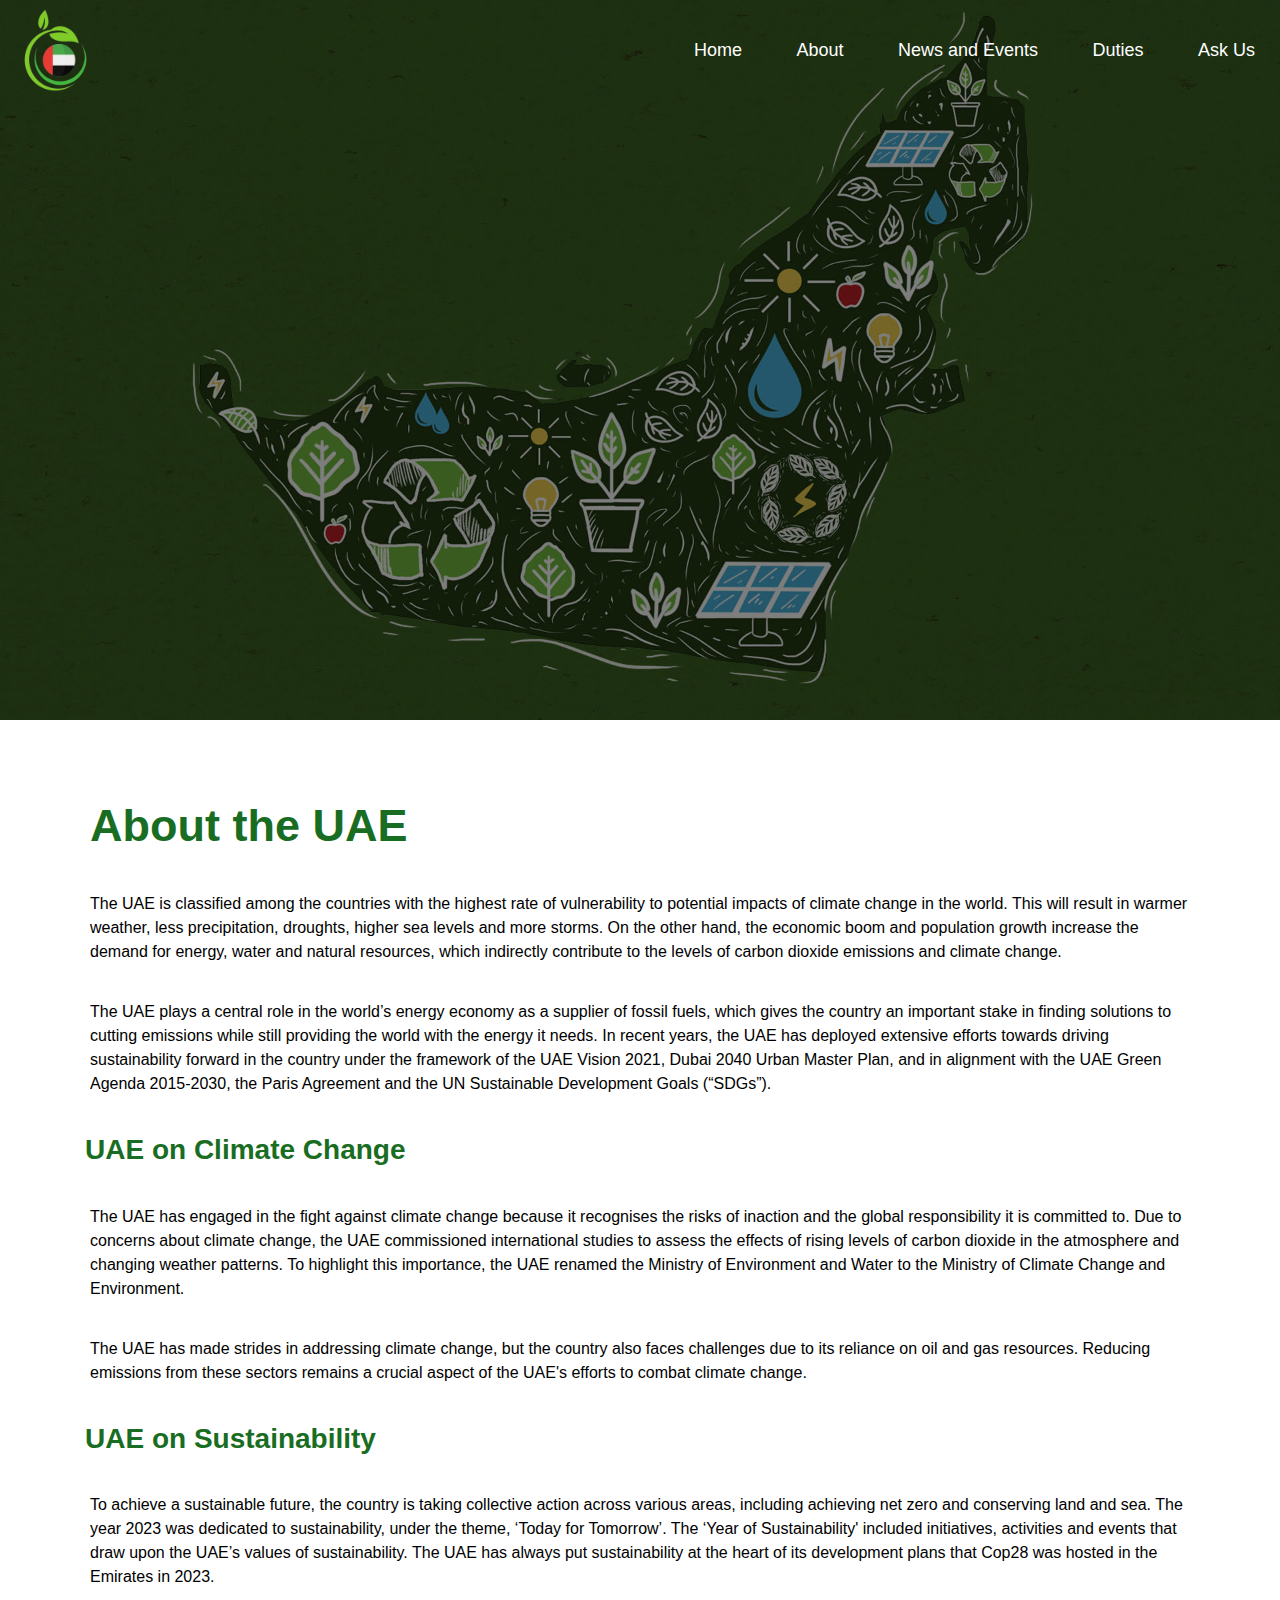
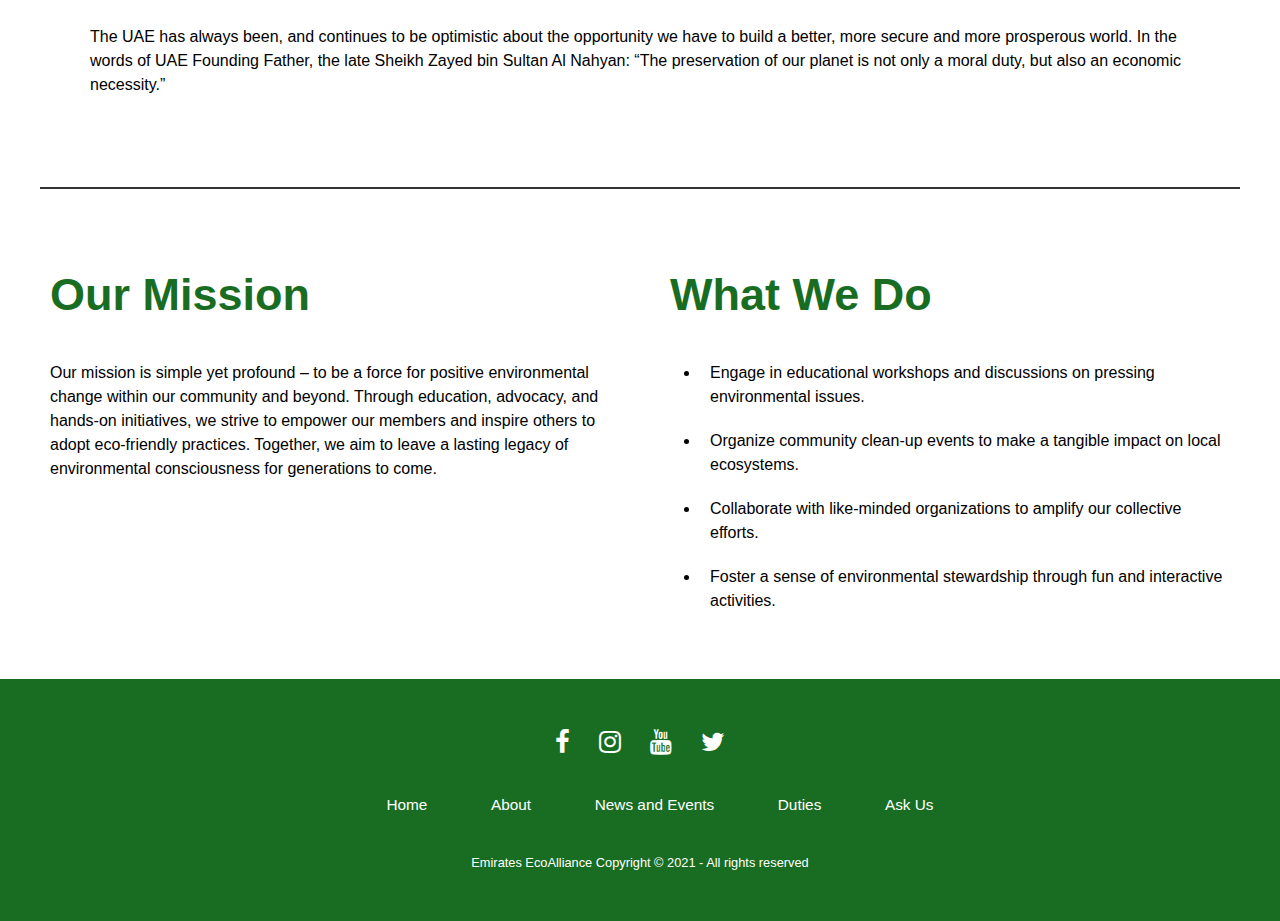
<file: About.html>
<!DOCTYPE html>
<html lang="en">
<head>
    <link rel="stylesheet" href="https://cdnjs.cloudflare.com/ajax/libs/font-awesome/4.7.0/css/font-awesome.min.css">
    <link rel="stylesheet" href="About.css">
    <meta charset="UTF-8">
    <meta name="viewport" content="width=device-width, initial-scale=1.0">
    <title>About</title>
</head>
<body>
    <!-- Header with background image -->
    <header class="bg">
        <!-- Navigation bar -->
        <nav class="nav">
            <img src="Green_Leaf_Nature_Logo_Design__1_-removebg-preview.png" width="100x" height="100px" id="logo" alt="Logo image" style="margin-left: 5px;" />
            <ul>
                <li><a href="index.html">Home</a></li>
                <li><a href="About.html">About</a></li>
                <li><a href="News and Events.html">News and Events</a></li>
                <li><a href="Duties.html">Duties</a></li>
                <li><a href="Ask Us.html">Ask Us</a></li>
            </ul>        
        </nav>
    </header>
    
    <!-- article tag containing information about the UAE and 
    its stance in climate change and sustainability development -->
    <article>
        <h1>About the UAE</h1>
        <p>The UAE is classified among the countries with the highest rate of vulnerability to potential impacts of climate change in the world. 
            This will result in warmer weather, less precipitation, droughts, higher sea levels and more storms. 
            On the other hand, the economic boom and population growth increase the demand for energy, water and natural resources, which indirectly contribute to the levels of carbon dioxide emissions and climate change.</p>
        <p>The UAE plays a central role in the world’s energy economy as a supplier of fossil fuels, which gives the country an important stake in finding solutions to cutting emissions while still providing the world with the energy it needs. 
           In recent years, the UAE has deployed extensive efforts towards driving sustainability forward in the country under the framework of the UAE Vision 2021, Dubai 2040 Urban Master Plan, and in alignment with the UAE Green Agenda 2015-2030, the Paris Agreement and the UN Sustainable Development Goals (“SDGs”).</p>

        <h2>UAE on Climate Change</h2>
        <p>The UAE has engaged in the fight against climate change because it recognises the risks of inaction and the global responsibility it is committed to. Due to concerns about climate change, the UAE commissioned international studies to assess the effects of rising levels of carbon dioxide in the atmosphere and changing weather patterns. 
            To highlight this importance, the UAE renamed the Ministry of Environment and Water to the Ministry of Climate Change and Environment.</p>
        <p>The UAE has made strides in addressing climate change, but the country also faces challenges due to its reliance on oil and gas resources. Reducing emissions from these sectors remains a crucial aspect of the UAE's efforts to combat climate change.</p>

        <h2>UAE on Sustainability</h2>
        <p>To achieve a sustainable future, the country is taking collective action across various areas, including achieving net zero and conserving land and sea. 
            The year 2023 was dedicated to sustainability, under the theme, ‘Today for Tomorrow’. The ‘Year of Sustainability' included initiatives, activities and events that draw upon the UAE’s values of sustainability. 
            The UAE has always put sustainability at the heart of its development plans that Cop28 was hosted in the Emirates in 2023.</p>
        <p>The UAE has always been, and continues to be optimistic about the opportunity we have to build a better, more secure and more prosperous world. In the words of UAE Founding Father, the late Sheikh Zayed bin Sultan Al Nahyan: “The preservation of our planet is not only a moral duty, but also an economic necessity.”</p>   
    </article>     
    
    <hr class="styled-hr">

    <!-- flexible grid containing the mission and tasks of the organization -->
    <div class="grid-container">
        <div class="grid-item">
            <h1>Our Mission</h1>
            <p>Our mission is simple yet profound – to be a force for positive environmental change within our community and beyond. Through education, advocacy, and hands-on initiatives, we strive to empower our members and inspire others to adopt eco-friendly practices. Together, we aim to leave a lasting legacy of environmental consciousness for generations to come.</p>
        </div>

        <div class="grid-item">
            <h1>What We Do</h1>
            <ul>
                <li>Engage in educational workshops and discussions on pressing environmental issues.</li>
                <li>Organize community clean-up events to make a tangible impact on local ecosystems.</li>
                <li>Collaborate with like-minded organizations to amplify our collective efforts.</li>
                <li>Foster a sense of environmental stewardship through fun and interactive activities.</li>
            </ul>
        </div>
    </div> 

    <!-- Footer  -->
    <footer>
        <div class="footer">
            <div class="row1">
                <a href="#"><i class="fa fa-facebook"></i></a>
                <a href="#"><i class="fa fa-instagram"></i></a>
                <a href="#"><i class="fa fa-youtube"></i></a>
                <a href="#"><i class="fa fa-twitter"></i></a>
            </div>
            
            <div class="row1">
                <ul>
                    <li><a href="index.html">Home</a></li>
                    <li><a href="About.html">About</a></li>
                    <li><a href="News and Events.html">News and Events</a></li>
                    <li><a href="Duties.html">Duties</a></li>
                    <li><a href="Ask Us.html">Ask Us</a></li>
                </ul>
            </div>
            
            <div class="row1">
                Emirates EcoAlliance Copyright © 2021 - All rights reserved 
            </div>
        </div>
    </footer>
</body>
</html>

<!-- The information used in this webpage has been taken from the official dedicated websites. Changes have been made by me to adapt this template into my application -->
</file>
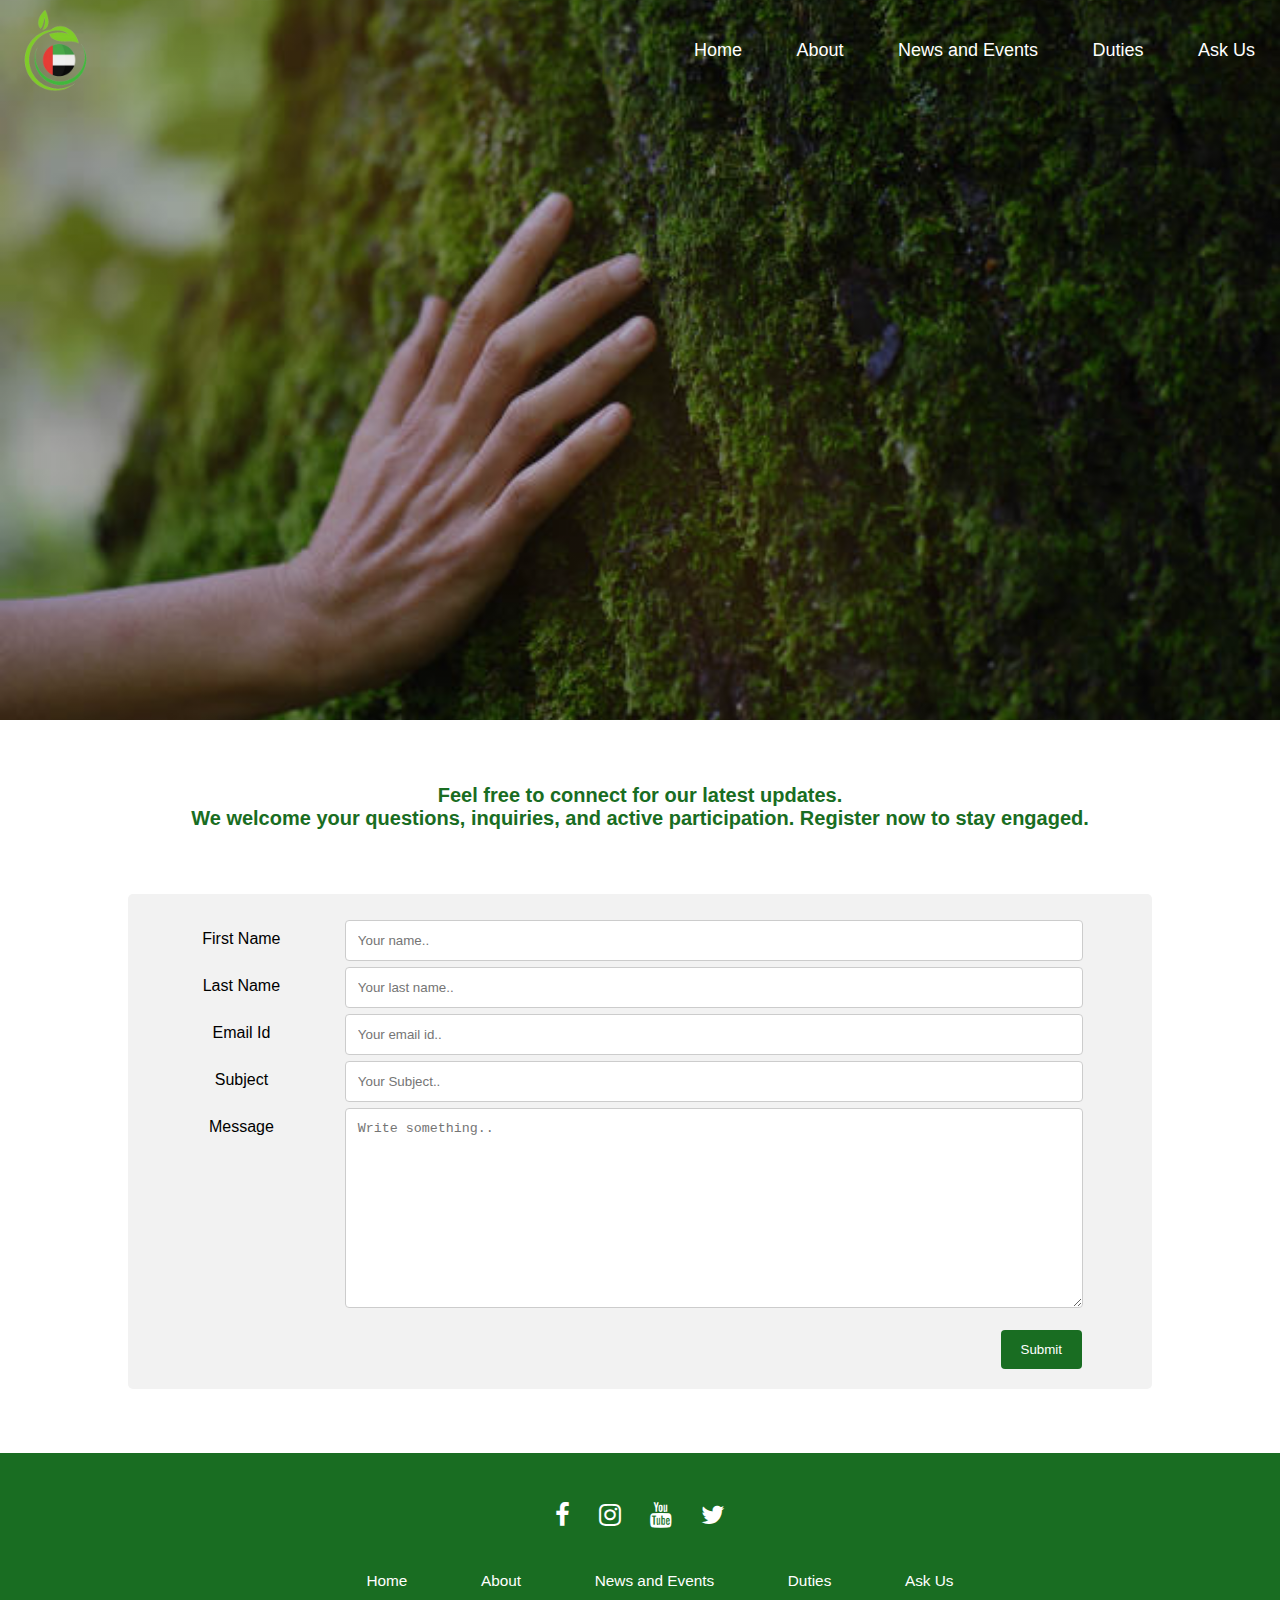
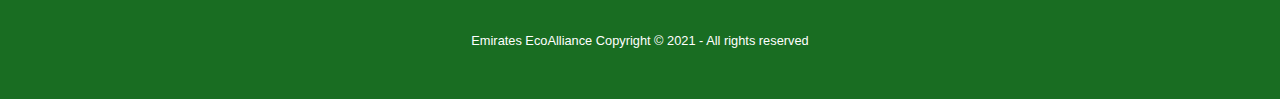
<file: Ask Us.html>
<!DOCTYPE html>
<html lang="en">
<head>
    <link rel="stylesheet" href="https://cdnjs.cloudflare.com/ajax/libs/font-awesome/4.7.0/css/font-awesome.min.css">
    <link rel="stylesheet" href="Ask Us.css">
    <meta charset="UTF-8">
    <meta name="viewport" content="width=device-width, initial-scale=1.0">
    <title>Ask Us</title>
</head>
<body>
    <!-- Header with background image -->
    <header class="bg">
        <!-- Navigation bar -->
        <nav class="nav">
            <img src="Green_Leaf_Nature_Logo_Design__1_-removebg-preview.png" width="100x" height="100px" id="logo" alt="Logo image" style="margin-left: 5px;" />
            <ul>
                <li><a href="index.html">Home</a></li>
                <li><a href="About.html">About</a></li>
                <li><a href="News and Events.html">News and Events</a></li>
                <li><a href="Duties.html">Duties</a></li>
                <li><a href="Ask Us.html">Ask Us</a></li>
            </ul>
        </nav> 
    </header>

    <!-- introductory text -->
    <h3>Feel free to connect for our latest updates.<br>We welcome your questions, inquiries, and active participation. Register now to stay engaged.</h3>

    <!-- container div made with rows and columns that contain labels, input boxes and text area that adjusts itself due to media queries  -->
    <div class="container">
        <div class="row">
            <!-- First name and its input  -->
            <div class="col-25">
                <label>First Name</label>
            </div>
            <div class="col-75">
                <input type="text" placeholder="Your name..">
            </div>
        </div>
        <div class="row">
            <!-- Last name and its input  -->
            <div class="col-25">
                <label>Last Name</label>
            </div>
            <div class="col-75">
                <input type="text" placeholder="Your last name..">
            </div>
        </div>
        <div class="row">
            <!-- Email id and its input  -->
            <div class="col-25">
                <label>Email Id</label>
            </div>
            <div class="col-75">
                <input type="text" placeholder="Your email id..">
            </div>
        </div>
        <div class="row">
            <!-- Subject and its input  -->
            <div class="col-25">
                <label>Subject</label>
            </div>
            <div class="col-75">
                <input type="text" placeholder="Your Subject..">
            </div>
        </div>
        <div class="row">
            <!-- Message and its text area  -->
            <div class="col-25">
                <label>Message</label>
            </div>
            <div class="col-75">
                <textarea id="subject" placeholder="Write something.." style="height:200px"></textarea>
            </div>
        </div>
        <br>
        <!-- Submit button -->
        <div class="row">
            <input class="rowbtn" type="submit" value="Submit">
        </div>
    </div>

    <!-- Footer  -->
    <footer>
        <div class="footer">
            <div class="row1">
                <a href="#"><i class="fa fa-facebook"></i></a>
                <a href="#"><i class="fa fa-instagram"></i></a>
                <a href="#"><i class="fa fa-youtube"></i></a>
                <a href="#"><i class="fa fa-twitter"></i></a>
            </div>

            <div class="row1">
                <ul>
                    <li><a href="index.html">Home</a></li>
                    <li><a href="About.html">About</a></li>
                    <li><a href="News and Events.html">News and Events</a></li>
                    <li><a href="Duties.html">Duties</a></li>
                    <li><a href="Ask Us.html">Ask Us</a></li>
                </ul>
            </div>

            <div class="row1">
                <p>Emirates EcoAlliance Copyright © 2021 - All rights reserved
            </div>
        </div>
    </footer>

</body>
</html>

<!-- This web page contains a template taken from w3schools. Changes have been made by me to adapt this template into my application  -->
</file>
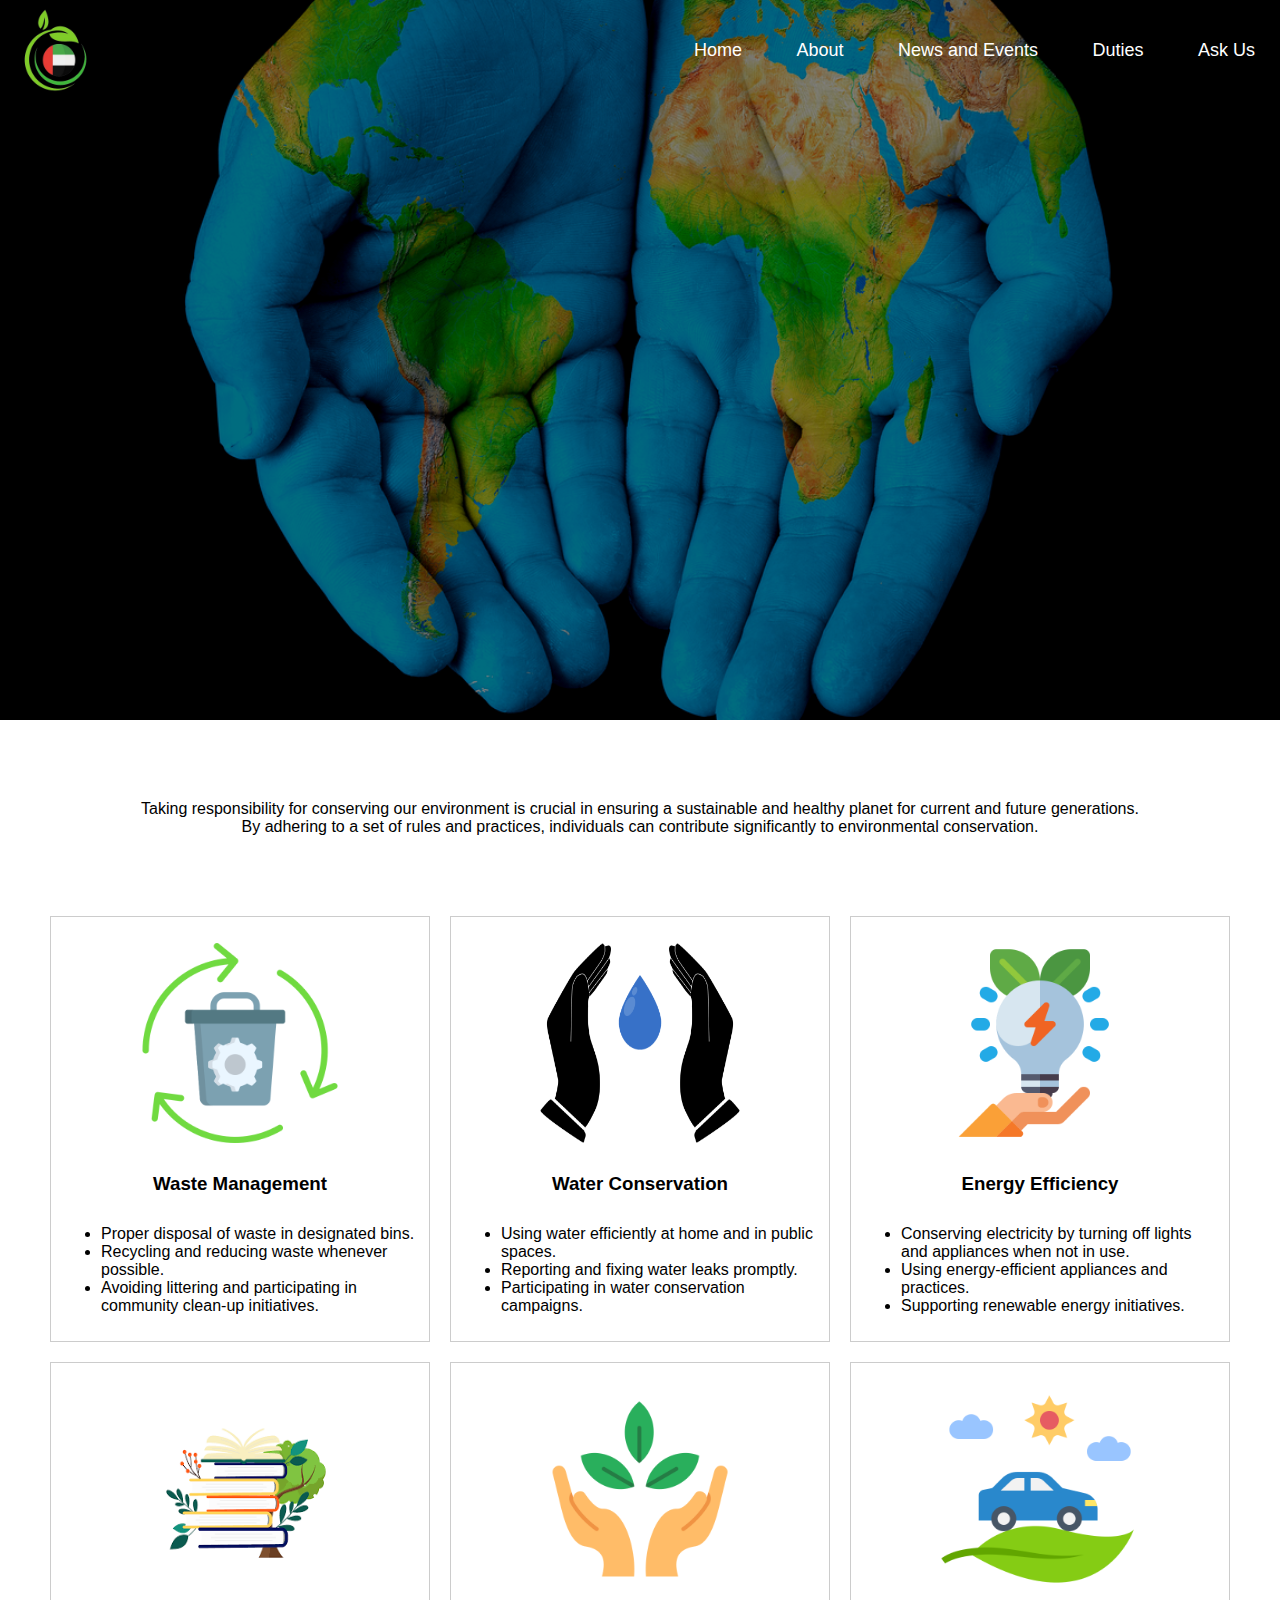
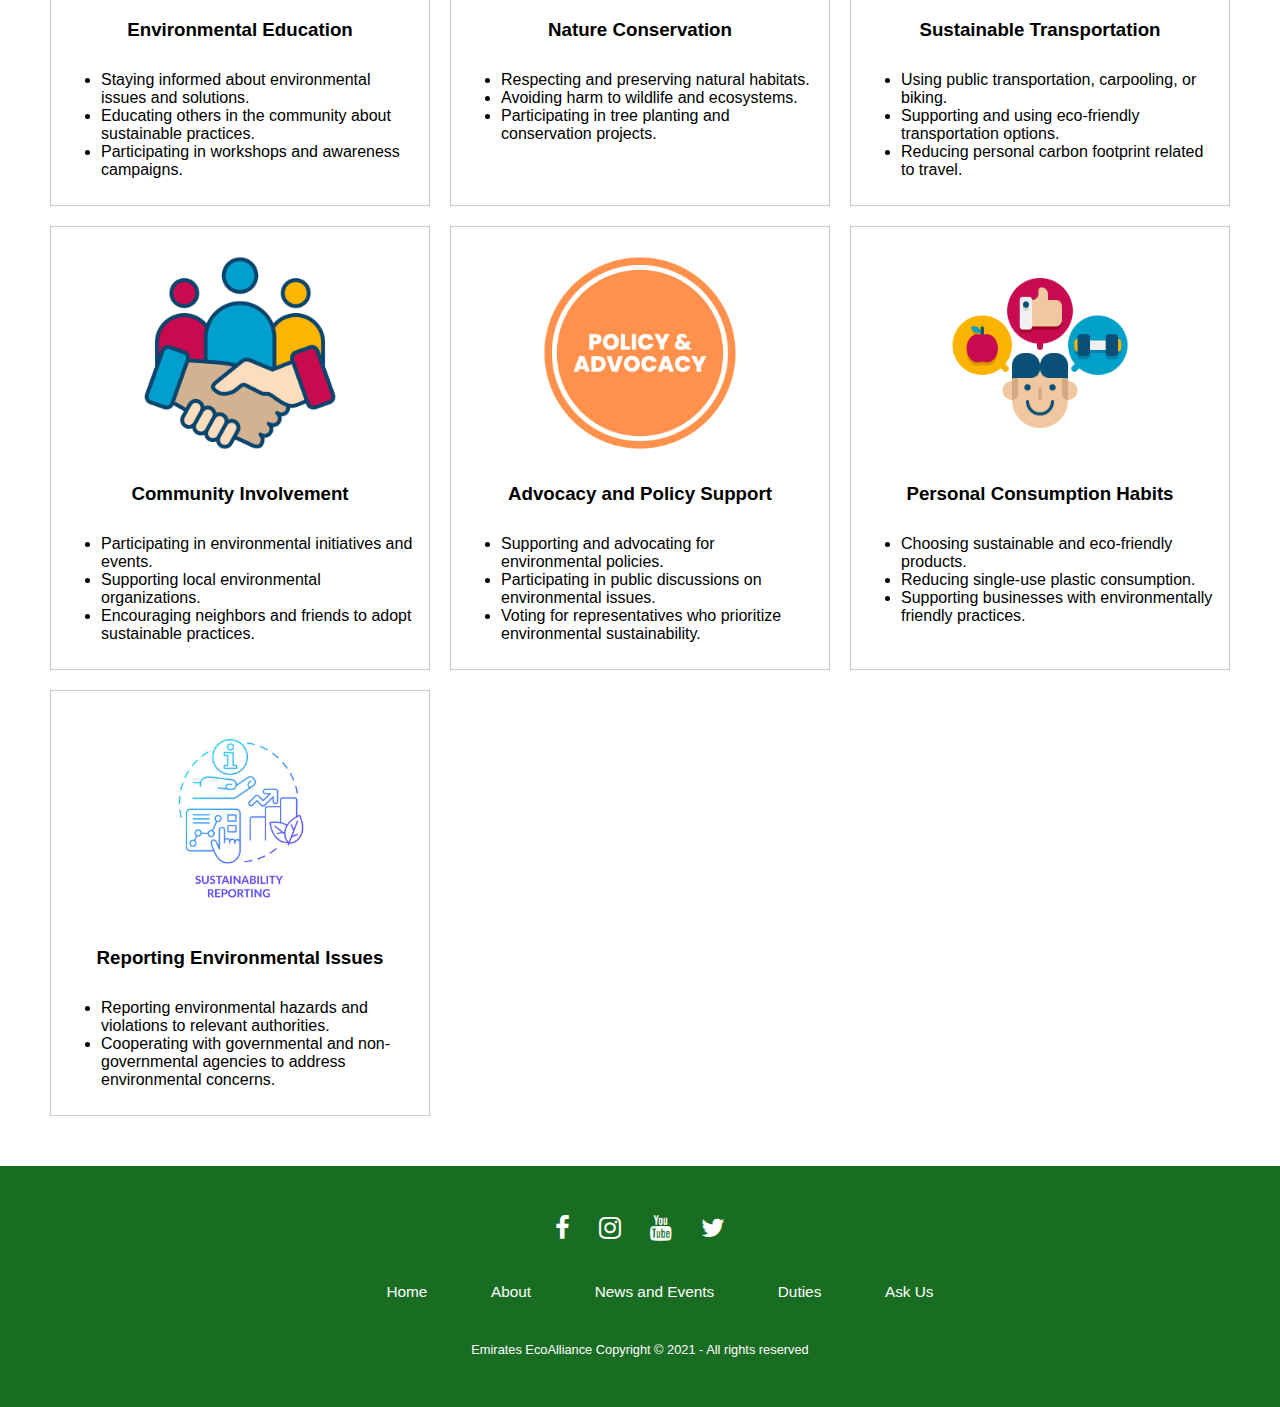
<file: Duties.html>
<!DOCTYPE html>
<html lang="en">
<head>
    <link rel="stylesheet" href="https://cdnjs.cloudflare.com/ajax/libs/font-awesome/4.7.0/css/font-awesome.min.css">
    <link rel="stylesheet" href="Duties.css">
    <meta charset="UTF-8">
    <meta name="viewport" content="width=device-width, initial-scale=1.0">
    <title>Duties and Responsibilities</title>
</head>
<body>
    <!-- Header with background image -->
    <header class="bg">
        <!-- Navigation bar -->
        <nav class="nav">
            <img src="Green_Leaf_Nature_Logo_Design__1_-removebg-preview.png" width="100x" height="100px" id=logo alt="Logo image" style="margin-left: 5px;" />
            <ul>
                <li><a href="index.html">Home</a></li>
                <li><a href="About.html">About</a></li>
                <li><a href="News and Events.html">News and Events</a></li>
                <li><a href="Duties.html">Duties</a></li>
                <li><a href="Ask Us.html">Ask Us</a>  </li>
            </ul>        
        </nav>
    </header>
    
    <!-- introductory message -->
    <p class="para">Taking responsibility for conserving our environment is crucial in ensuring a sustainable and healthy planet for current and future generations.<br>
    By adhering to a set of rules and practices, individuals can contribute significantly to environmental conservation.</p> 

    <!-- flexible grid with three columns, which resizes itself 
    due to media queries into two columns and one column -->
    <div class="grid-container">
        <!-- Duties listed with category and image -->
        <div class="grid-item">
            <figure>
                <img src="11164284.png" height="200px" width="150px" class="centered-image">
            </figure>
            <h3>Waste Management</h3>
            <ul>
                <li>Proper disposal of waste in designated bins.</li>
                <li>Recycling and reducing waste whenever possible.</li>
                <li>Avoiding littering and participating in community clean-up initiatives.</li>
            </ul>
        </div>
    
        <!-- Duties listed with category and image -->
        <div class="grid-item">
            <figure>
                <img src="Taking_care_of_the_water_-_water_conservation_icon.png" height="200px" width="150px" class="centered-image">
            </figure>
            <h3>Water Conservation</h3>
            <ul>
                <li>Using water efficiently at home and in public spaces.</li>
                <li>Reporting and fixing water leaks promptly.</li>
                <li>Participating in water conservation campaigns.</li>
            </ul>
        </div>
    
        <!-- Duties listed with category and image -->
        <div class="grid-item">
            <figure>
                <img src="4514785.png" height="200px" width="150px" class="centered-image">
            </figure>
            <h3>Energy Efficiency</h3>
            <ul>
                <li>Conserving electricity by turning off lights and appliances when not in use.</li>
                <li>Using energy-efficient appliances and practices.</li>
                <li>Supporting renewable energy initiatives.</li>
            </ul>
        </div>
    
        <!-- Duties listed with category and image -->
        <div class="grid-item">
            <figure>
                <img src="images.png" height="200px" width="150px" class="centered-image">
            </figure>
            <h3>Environmental Education</h3>
            <ul>
                <li>Staying informed about environmental issues and solutions.</li>
                <li>Educating others in the community about sustainable practices.</li>
                <li>Participating in workshops and awareness campaigns.</li>
            </ul>
        </div>
    
        <!-- Duties listed with category and image -->
        <div class="grid-item">
            <figure>
                <img src="10248437.png" height="200px" width="150px" class="centered-image">
            </figure>
            <h3>Nature Conservation</h3>
            <ul>
                <li>Respecting and preserving natural habitats.</li>
                <li>Avoiding harm to wildlife and ecosystems.</li>
                <li>Participating in tree planting and conservation projects.</li>
            </ul>
        </div>
    
        <!-- Duties listed with category and image -->
        <div class="grid-item">
            <figure>
                <img src="8724870.png" height="200px" width="150px" class="centered-image">
            </figure>
            <h3>Sustainable Transportation</h3>
            <ul>
                <li>Using public transportation, carpooling, or biking.</li>
                <li>Supporting and using eco-friendly transportation options.</li>
                <li>Reducing personal carbon footprint related to travel.</li>
            </ul>
        </div>
    
        <!-- Duties listed with category and image -->
        <div class="grid-item">
            <figure>
                <img src="9539672.png" height="200px" width="150px" class="centered-image">
            </figure>
            <h3>Community Involvement</h3>
            <ul>
                <li>Participating in environmental initiatives and events.</li>
                <li>Supporting local environmental organizations.</li>
                <li>Encouraging neighbors and friends to adopt sustainable practices.</li>
            </ul>
        </div>
    
        <!-- Duties listed with category and image -->
        <div class="grid-item">
            <figure>
                <img src="6+-+Policy+&+Advocacy.png" height="200px" width="150px" class="centered-image">
            </figure>
            <h3>Advocacy and Policy Support</h3>
            <ul>
                <li>Supporting and advocating for environmental policies.</li>
                <li>Participating in public discussions on environmental issues.</li>
                <li>Voting for representatives who prioritize environmental sustainability.</li>
            </ul>
        </div>
    
        <!-- Duties listed with category and image -->
        <div class="grid-item">
            <figure>
                <img src="8712784.png" height="200px" width="150px" class="centered-image">
            </figure>
            <h3>Personal Consumption Habits</h3>
            <ul>
                <li>Choosing sustainable and eco-friendly products.</li>
                <li>Reducing single-use plastic consumption.</li>
                <li>Supporting businesses with environmentally friendly practices.</li>
            </ul>
        </div>
    
        <!-- Duties listed with category and image -->
        <div class="grid-item">
            <figure>
                <img src="istockphoto-1384230834-612x612.jpg" height="200px" width="150px" class="centered-image">
            </figure>
            <h3>Reporting Environmental Issues</h3>
            <ul>
                <li>Reporting environmental hazards and violations to relevant authorities.</li>
                <li>Cooperating with governmental and non-governmental agencies to address environmental concerns.</li>
            </ul>
        </div>
    </div>
     
    <!-- Footer  -->
    <footer>
        <div class="footer">
            <div class="row1">
                <a href="#"><i class="fa fa-facebook"></i></a>
                <a href="#"><i class="fa fa-instagram"></i></a>
                <a href="#"><i class="fa fa-youtube"></i></a>
                <a href="#"><i class="fa fa-twitter"></i></a>
            </div>
            
            <div class="row1">
                <ul>
                    <li><a href="index.html">Home</a></li>
                    <li><a href="About.html">About</a></li>
                    <li><a href="News and Events.html">News and Events</a></li>
                    <li><a href="Duties.html">Duties</a></li>
                    <li><a href="Ask Us.html">Ask Us</a></li>
                </ul>
            </div>
            
            <div class="row1">
                Emirates EcoAlliance Copyright © 2021 - All rights reserved  
            </div>
        </div>
    </footer>

</body>
</html>

<!-- The images and png images used in this webpage have been taken from the internet. -->
</file>
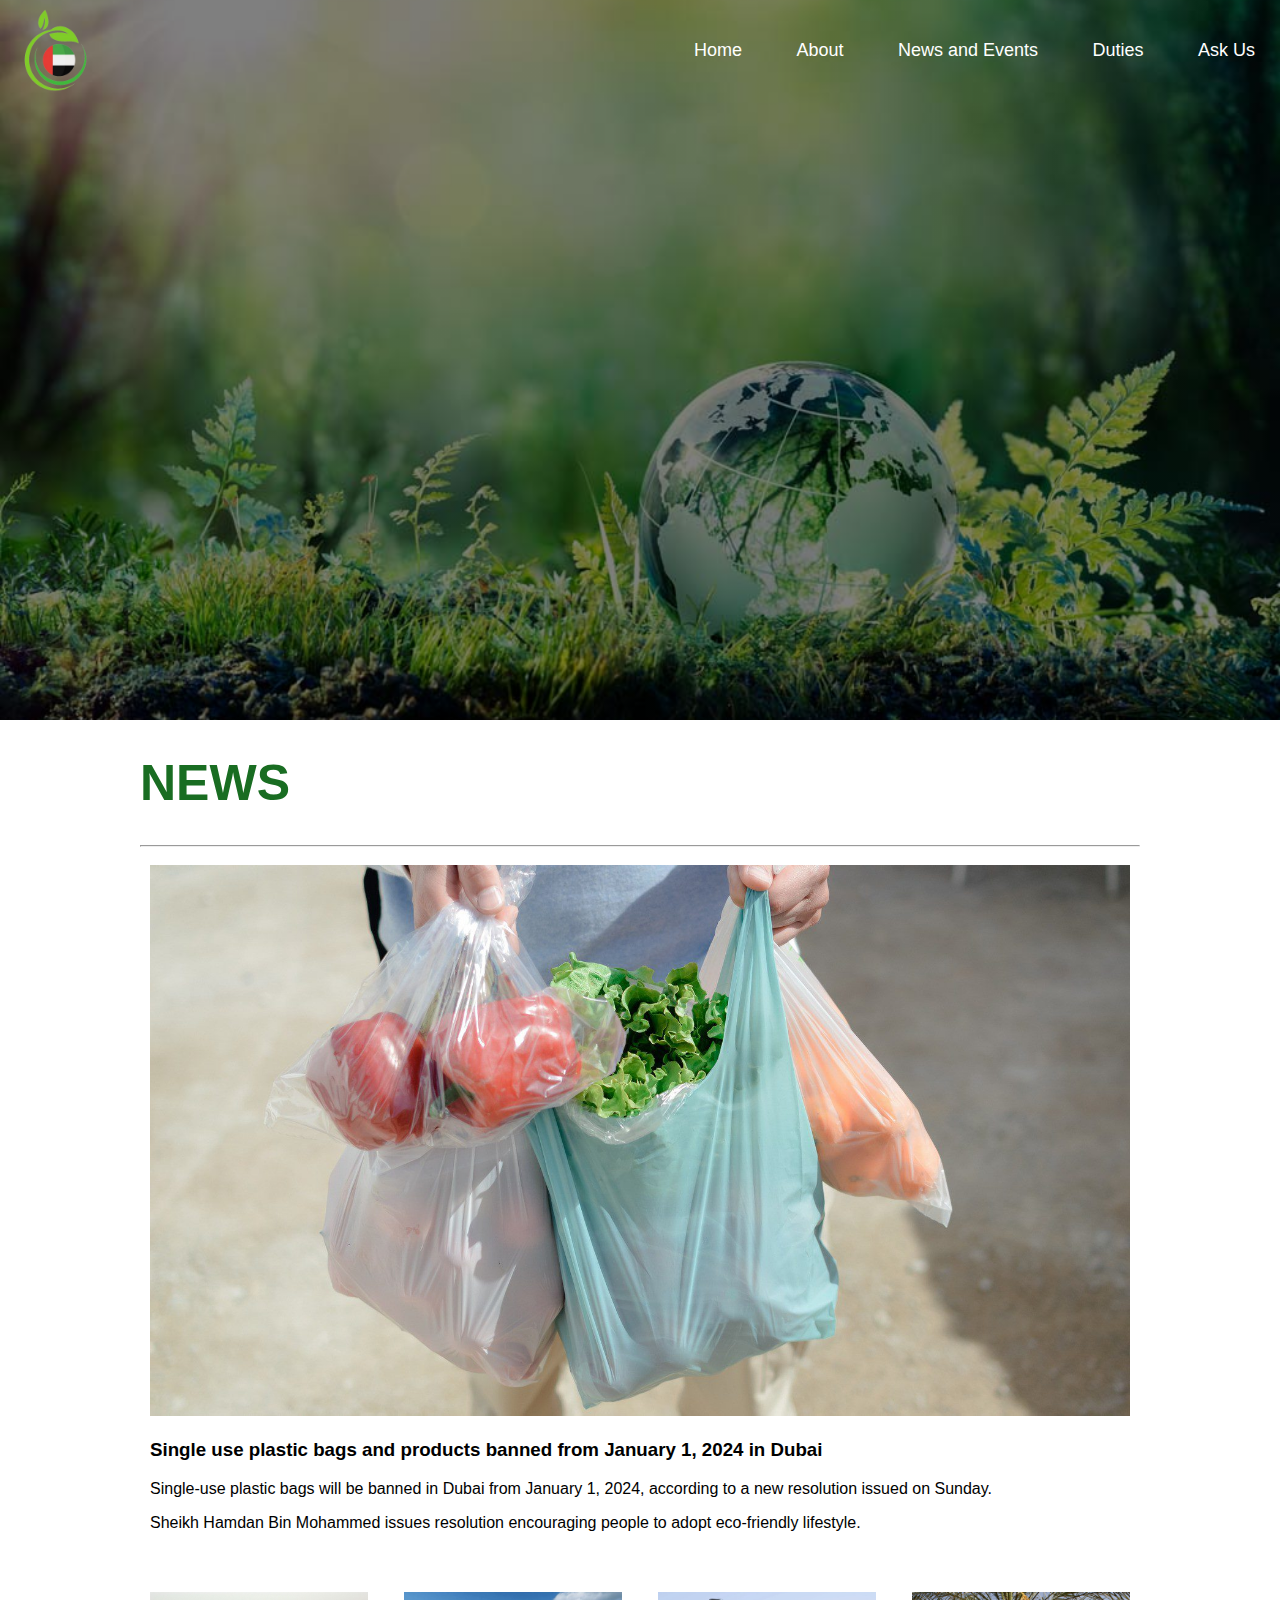
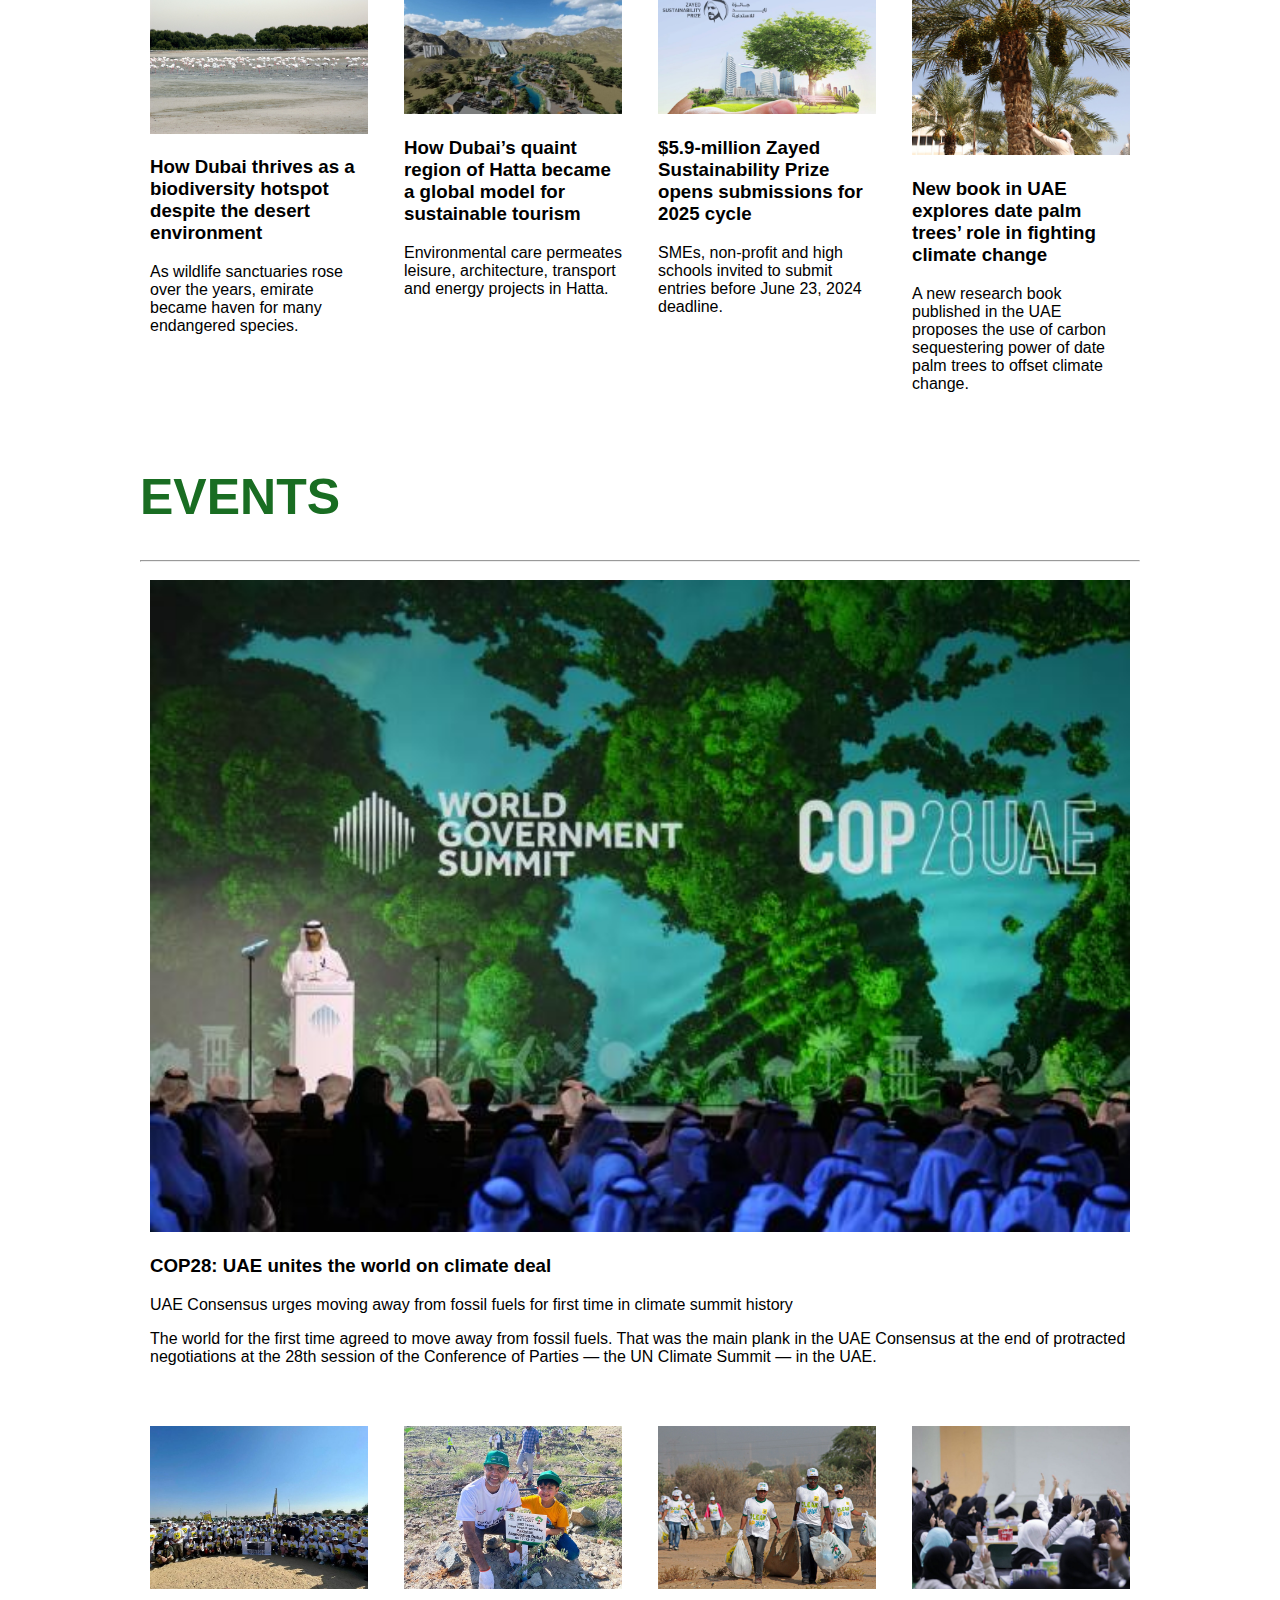
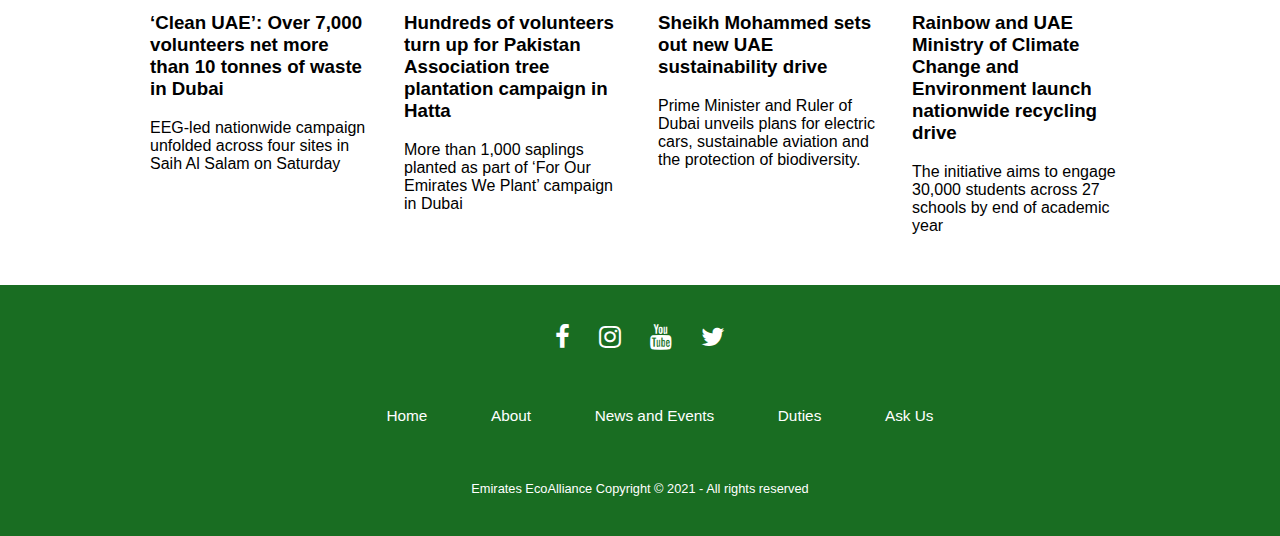
<file: News and Events.html>
<!DOCTYPE html>
<html lang="en">
<head>
  <link rel="stylesheet" href="https://cdnjs.cloudflare.com/ajax/libs/font-awesome/4.7.0/css/font-awesome.min.css">
    <link rel="stylesheet" href="News and Events.css">
    <meta charset="UTF-8">
    <meta name="viewport" content="width=device-width, initial-scale=1.0">
    <title>News and Events</title>
</head>
<body>
  <!-- Header with background image -->
  <header class="bg">
    <!-- Navigation bar -->
    <nav class="nav">
      <img src="Green_Leaf_Nature_Logo_Design__1_-removebg-preview.png" width="100x" height="100px" id="logo" alt="Logo image" style="margin-left: 5px;" />
      <ul>
        <li><a href="index.html">Home</a></li>
        <li><a href="About.html">About</a></li>
        <li><a href="News and Events.html">News and Events</a></li>
        <li><a href="Duties.html">Duties</a></li>
        <li><a href="Ask Us.html">Ask Us</a></li>
      </ul>
    </nav>
  </header>
  
  <!-- div containing all the rows, columns and information -->
  <div class="main">
    <!-- News section -->
    <h1>NEWS</h1>
    <hr>
  
    <!-- main content -->
    <div class="content">
      <img src="single-use-plastic-bags.jpg" style="width:100%">
      <h3><a href="https://gulfnews.com/uae/environment/single-use-plastic-bags-and-products-banned-from-january-1-2024-in-dubai-1.100173017">Single use plastic bags and products banned from January 1, 2024 in Dubai</a></h3>
      <p> Single-use plastic bags will be banned in Dubai from January 1, 2024, according to a new resolution issued on Sunday.</p>
      <p> Sheikh Hamdan Bin Mohammed issues resolution encouraging people to adopt eco-friendly lifestyle.</p>
    </div>
  
    <!-- four columns to display the subsidary content in a grid-->
    <div class="row">
      <div class="column">
        <div class="content">
          <img src="image.jpg" style="width:100%">
          <h3><a href="https://gulfnews.com/uae/environment/how-dubai-thrives-as-a-biodiversity-hotspot-despite-the-desert-environment-1.100188761">How Dubai thrives as a biodiversity hotspot despite the desert environment</a></h3>
          <p> As wildlife sanctuaries rose over the years, emirate became haven for many endangered species.</p>
        </div>
      </div>
      <div class="column">
        <div class="content">
          <img src="hatta.jpg" style="width:100%">
          <h3><a href="https://gulfnews.com/uae/environment/how-dubais-quaint-region-of-hatta-became-a-global-model-for-sustainable-tourism-1.100043104">How Dubai’s quaint region of Hatta became a global model for sustainable tourism</a></h3>
          <p>Environmental care permeates leisure, architecture, transport and energy projects in Hatta.</p>
        </div>
      </div>
      <div class="column">
        <div class="content">
          <img src="9b37807f-f3e8-4d0e-9e38-9b690edf8675.png" style="width:100%">
          <h3><a href="https://gulfnews.com/uae/environment/59-million-zayed-sustainability-prize-opens-submissions-for-2025-cycle-1.100024714">$5.9-million Zayed Sustainability Prize opens submissions for 2025 cycle</a></h3>
          <p>SMEs, non-profit and high schools invited to submit entries before June 23, 2024 deadline.</p>
        </div>
      </div>
      <div class="column">
        <div class="content">
          <img src="1_16a0806b2cd.635301_1686489231_16a0806b2cd_medium.jpg" style="width:100%">
          <h3><a href="https://gulfnews.com/uae/environment/new-book-in-uae-explores-date-palm-trees-role-in-fighting-climate-change-1.100162908">New book in UAE explores date palm trees’ role in fighting climate change</a></h3>
          <p> A new research book published in the UAE proposes the use of carbon sequestering power of date palm trees to offset climate change.</p>
        </div>
      </div>
    </div>
  
    <!-- Events section -->
    <h1>EVENTS</h1>
    <hr>
    
    <!-- main content -->
    <div class="content">
      <img src="download.jpg" style="width:100%">
      <h3><a href="https://gulfnews.com/uae/environment/cop28-uae-unites-the-world-on-climate-deal-1.1702484196612">COP28: UAE unites the world on climate deal</a></h3>
      <p> UAE Consensus urges moving away from fossil fuels for first time in climate summit history</p>
      <p> The world for the first time agreed to move away from fossil fuels. That was the main plank in the UAE Consensus at the end of protracted negotiations at the 28th session of the Conference of Parties — the UN Climate Summit — in the UAE.</p>
    </div>
  
    <!-- four columns to display the subsidary content in a grid-->
    <div class="row">
      <div class="column">
        <div class="content">
          <img src="-clean-uae--in-dubai-on-dec-16-pic-on-wam-1702796190946_18c768fe4fb_large.jpg" style="width:100%">
          <h3><a href="https://gulfnews.com/uae/environment/clean-uae-over-7000-volunteers-net-more-than-10-tonnes-of-waste-in-dubai-1.99987248">‘Clean UAE’: Over 7,000 volunteers net more than 10 tonnes of waste in Dubai</a></h3>
          <p>EEG-led nationwide campaign unfolded across four sites in Saih Al Salam on Saturday</p>
        </div>
      </div>
      <div class="column">
        <div class="content">
          <img src="PAD-tree_18c8c0312e6_original-ratio.jpg" style="width:100%">
          <h3><a href="https://gulfnews.com/uae/environment/hundreds-of-volunteers-turn-up-for-pakistan-association-tree-plantation-campaign-in-hatta-1.100022995">Hundreds of volunteers turn up for Pakistan Association tree plantation campaign in Hatta</a></h3>
          <p> More than 1,000 saplings planted as part of ‘For Our Emirates We Plant’ campaign in Dubai</p>
        </div>
      </div>
      <div class="column">
        <div class="content">
          <img src="1_16a080cd4a4.1631773_1500469504_16a080cd4a4_large.jpg" style="width:100%">
          <h3><a href="https://www.thenationalnews.com/uae/2023/12/10/sheikh-mohammed-sets-out-ambitious-new-uae-sustainability-drive/">Sheikh Mohammed sets out new UAE sustainability drive</a></h3>
          <p>Prime Minister and Ruler of Dubai unveils plans for electric cars, sustainable aviation and the protection of biodiversity.</p>
        </div>
      </div>
      <div class="column">
        <div class="content">
          <img src="-_18cd3fc0833_base.jpg" style="width:100%">
          <h3><a href="https://gulfnews.com/uae/rainbow-milk-and-uae-ministry-of-climate-change-and-environment-launch-nationwide-recycling-drive-1.1704363665904">Rainbow and UAE Ministry of Climate Change and Environment launch nationwide recycling drive</a></h3>
          <p>The initiative aims to engage 30,000 students across 27 schools by end of academic year</p>
        </div>
      </div>
    </div>
  </div>
  
  <!-- Footer  -->
  <footer>
    <div class="footer">
      <div class="row1">
        <a href="#"><i class="fa fa-facebook"></i></a>
        <a href="#"><i class="fa fa-instagram"></i></a>
        <a href="#"><i class="fa fa-youtube"></i></a>
        <a href="#"><i class="fa fa-twitter"></i></a>
      </div>
  
      <div class="row1">
        <ul>
          <li><a href="index.html">Home</a></li>
          <li><a href="About.html">About</a></li>
          <li><a href="News and Events.html">News and Events</a></li>
          <li><a href="Duties.html">Duties</a></li>
          <li><a href="Ask Us.html">Ask Us</a></li>
        </ul>
      </div>
  
      <div class="row1">
        Emirates EcoAlliance Copyright © 2021 - All rights reserved
      </div>
    </div>
  </footer>
  
</body>
</html>

<!-- This web page contains a template taken from w3schools. Changes have been made by me to adapt this template into my application  -->
<!-- The images used in this webpage have been taken from the internet and news websites. -->
<!-- This web page aslo contains hypelinks to original news articles which can be viewed upon pressing the buttons  -->
</file>
<file: About.css>
/* CSS for About page */

* {
  box-sizing: border-box;
}

/* Set up body and HTML styles */
body, html {
  height: 100%;
  margin: 0;
  font-family: 'Segoe UI', Tahoma, Geneva, Verdana, sans-serif;
}

/* The image used as background*/
.bg {
  background-image: linear-gradient(rgba(0, 0, 0, 0.5), rgba(0, 0, 0, 0.5)), url("UAE-ESG-Compliance-Desktop-Banner.jpg");
  height: 80%;
  background-position: center;
  background-repeat: no-repeat;
  background-size: cover;
}

/* Navigation bar */
nav {
  display: flex;
  flex-wrap: wrap;
  align-items: center;
  justify-content: space-between;
  overflow: auto;
}

nav ul li {
  position: relative;
  margin: 0 10px;
  list-style: none;
  display: inline-block;
  padding: 15px;
  font-size: 18px;
  color: rgb(255, 255, 255);
  cursor: pointer;
  text-decoration: none;
}

nav ul li a {
  text-decoration: solid;
  cursor: pointer;
  color: rgb(255, 255, 255);
}

.nav a:hover {
  color: rgb(191, 191, 191);
}

/* CSS for heading and paragraphs */
h1 {
  font-size: 45px;
  color: #196d22;
}

h2 {
  font-size: 28px;
  color: #196d22;
  padding: 5px;
}

article {
  margin: 80px;
}

/* Grid container and its styling*/
.grid-container {
  display: grid;
  grid-template-columns: 1fr 1fr; 
  gap: 20px; 
  margin: 30px;
}

.grid-item {
  padding: 10px;
}

.grid-item li,
p {
  padding: 10px;
  line-height: 150%;
}

/* Styled horizontal rule */
.styled-hr {
  border: none;
  height: 2px; 
  background-color: #333; 
  margin: 40px; 
}

/* Footer */
.footer {
  background: #196d22;
  padding: 30px 0px;
  font-family: 'Play', sans-serif;
  text-align: center;
}

.footer .row1 {
  width: 100%;
  margin: 1% 0%;
  padding: 0.6% 0%;
  color: rgb(255, 255, 255);
  font-size: 0.8em;
}

.footer .row1 a {
  text-decoration: none;
  color: rgb(255, 255, 255);
  transition: 0.5s;
}

.footer .row1 a:hover {
  color: #bababa;
}

.footer .row1 ul {
  width: 100%;
}

.footer .row1 ul li {
  display: inline-block;
  margin: 0px 30px;
  font-size: 1.2em;
}

.footer .row1 a i {
  font-size: 2em;
  margin: 0% 1%;
}

/* Media query up to 480px */
@media screen and (max-width: 480px) {
  body {
    max-width: 100%;
    margin: 0;
  }

  .bg{
    max-width: 100%;
  }
  
  /* CSS for logo to move it above navigation bar 
  and nav bar is horizontally placed in a column using flex*/
  .nav {
    display: flex;
    flex-direction: column;
    align-items: flex-start;
    padding: 5px;
  }
  
  .nav img {
    margin-bottom: 6px;
    max-width: 100px;
    height: 100px;
    order: 1;
  }
  
  .nav ul {
    list-style: none;
    padding: 0;
    margin: 0;
    display: flex;
    flex-direction: column;
    order: 2; 
  }
  
  .nav ul li {
    display: block;
    margin-right: 5px; 
  }
  
  .nav ul li a {
    text-decoration: none;
    color: white;
  }

  /* Reducing the font sizes, margins and paddings */
  h1 {
    font-size: 40px;
    color: #196d22;
    text-align: center;
  }

  h2 {
    font-size: 28px;
    color: #196d22;
    padding: 5px;
    text-align: center;
  }

  article {
    margin: 35px;
  }

  /* items displayed in one column with full width */
  .grid-container {
    display: grid;
    grid-template-columns: 1fr; 
    gap: 10px; 
    margin: 20px;
  }
  
  /* Style for the grid items*/
  .grid-item {
    padding: 10px;
  }

  /* Footer CSS to make them appear in a single cloumn */
  .row1 ul {
    display: grid;
    grid-row: 1;
    grid-template-columns: 100%; 
    padding: 0; 
    margin-top: 4%;
    margin-bottom: 6%;
  }

  .row1 ul li {
    text-align: left; 
    margin: 0; 
    padding-bottom: 6%;
  }

  .row1 ul li a{
    font-size: 16px;
  }

  .row1 p{
    font-size: 16px;
    text-align: center; 
    margin: 5%;
  }

  .row1 a i{
    padding-right: 5%;
    margin-bottom: 5%;
  }
}

/* Media query from 481px to 1024px */
@media (min-width: 481px) and (max-width: 1024px) {
  body {
    max-width: 100%;
    margin: 0;
}

.bg{
  max-width: 100%;
}

/* CSS for logo to move it above navigation bar 
and nav bar is horizontally placed in a single row */
.nav {
  text-align:center;
  display: block;
  flex-direction: row;
  padding: 5px;
}

.nav img {
  margin-right: 10px;
  margin-bottom: 6px;
  max-width: 100px;
  height: 100px;
}

.nav ul {
  justify-content: center;
  list-style: none;
  padding: 0;
  margin: 0;
  display: flex;
  flex-wrap: wrap;
  flex-direction: row;
}

.nav ul li {
  display: block;
  margin-right: 2px;
  align-items: center;
}

.nav ul li a {
  text-decoration: none;
  color: white;
}

/* increasing the font sizes, margins and paddings */
h1 {
  font-size: 42px;
  color: #196d22;
  text-align: center;
}

h2 {
  font-size: 28px;
  color: #196d22;
  padding: 5px;
  text-align: center;
}

article {
  margin: 40px;
}

p{
  padding: 20px;
}

/* One column with full width */
.grid-container {
  display: grid;
  grid-template-columns: 1fr; 
  gap: 10px; 
  margin: 20px;
}

/* Style for the grid items*/
.grid-item {
  padding: 10px;
}

.grid-item ul{
  padding-left: 70px;
}

/* Footer CSS to make them appear in a single row with even spacing */
.row1 ul {
  justify-content: center;
  display: flex;
  flex-direction: row; 
  padding: 0; 
}

.row1 ul li {
  text-align: center; 
  margin: 10px 0; 
}

.row1 ul li a{
  font-size: 16px;
}

.row1 p{
  font-size: 14px;
  text-align: center; 
  margin: 10px;
}

.row1 a i{
  font-size: 2em;
  margin: 0% 1%;
}
}

/* Media query for above 1024px */
/* Original CSS is effective here with slight changes */
@media screen and (min-width: 1025px) {
  body {
    max-width: 100%;
    margin: 0;
  }

  h1{
    padding-left: 10px;
  }
}
</file>
<file: Ask Us.css>
/* CSS for Ask Us page */

* {
  margin: 0;
  box-sizing: border-box;
}

/* Set up body and HTML styles */
body, html {
  height: 100%;
  margin: 0;
  font-family: 'Segoe UI', Tahoma, Geneva, Verdana, sans-serif;
}

/* The image used as background*/
.bg {
  background-image: linear-gradient(rgba(0, 0, 0, 0.3), rgba(0, 0, 0, 0.3)), url("istockphoto-1283852667-612x612.jpg");
  height: 80%;
  background-position: center;
  background-repeat: no-repeat;
  background-size: cover;
}

/* Navigation bar */
nav {
  display: flex;
  flex-wrap: wrap;
  align-items: center;
  justify-content: space-between;
  overflow: auto;
}

ul li {
  position: relative;
  margin: 0 10px;
  list-style: none;
  display: inline-block;
  padding: 15px;
  font-size: 18px;
  color: rgb(255, 255, 255);
  cursor: pointer;
  text-decoration: none;
}

ul li a {
  text-decoration: solid;
  cursor: pointer;
  color: rgb(255, 255, 255);
}

.nav a:hover {
  color: rgb(191, 191, 191);
}

/* Form */
/* CSS for inputs, labels and textarea */
input[type=text], select, textarea {
  width: 100%;
  padding: 12px;
  border: 1px solid #ccc;
  border-radius: 4px;
  resize: vertical;
}

label {
  padding: 10px 10px 10px 0;
  display: inline-block;
}

input[type=submit] {
  background-color: #196d22;
  color: white;
  padding: 12px 20px;
  border: none;
  border-radius: 4px;
  cursor: pointer;
  float: right;
}

input[type=submit]:hover {
  color: #dadada;
}

.container {
  border-radius: 5px;
  background-color: #f2f2f2;
  padding: 20px;
  margin: 5%;
}

.col-25 {
  float: left;
  width: 25%;
  margin-top: 6px;
}

.col-75 {
  float: left;
  width: 75%;
  margin-top: 6px;
}

.row:after {
  content: "";
  display: table;
  clear: both;
}

/* CSS for heading */
h3 {
  text-align: center;
  margin: 5%;
  color: #196d22;
  font-size: 20px;
}

/* Footer */
.footer {
  background: #196d22;
  padding: 30px 0px;
  font-family: 'Play', sans-serif;
  text-align: center;
}

.footer .row1 {
  max-width: 100%;
  margin: 1% 0%;
  padding: 0.6% 0%;
  color: rgb(255, 255, 255);
  font-size: 0.8em;
}

.footer .row1 a {
  text-decoration: none;
  color: rgb(255, 255, 255);
  transition: 0.5s;
}

.footer .row1 a:hover {
  color: #bababa;
}

.footer .row1 ul {
  width: 100%;
}

.footer .row1 ul li {
  display: inline-block;
  margin: 0px 20px;
  font-size: 1.2em;
}

.footer .row1 a i {
  font-size: 2em;
  margin: 0% 1%;
}

/* Media query up to 480px */
@media screen and (max-width: 480px) {
  body {
    max-width: 100%;
      margin: 0;
  }

  .bg{
    max-width: 100%;
  }
  
  /* CSS for logo to move it above navigation bar 
  and nav bar is horizontally placed in a column using flex*/
  .nav {
    display: flex;
    flex-direction: column;
    align-items: flex-start;
    padding: 5px;
  }
  
  .nav img {
    margin-bottom: 6px;
    width: 100px;
    height: 100px;
    order: 1; 
  }
  
  .nav ul {
    list-style: none;
    padding: 0;
    margin: 0;
    display: flex;
    flex-direction: column;
    order: 2; /* Set the order to 2 to move it below the img */
  }
  
  .nav ul li {
    display: block;
    margin-right: 5px; /* Adjust margin as needed */
  }
  
  .nav ul li a {
    text-decoration: none;
    color: white;
  }

  /* Reducing the font sizes, margins and paddings */
  h3{
    font-size: 17px;
    margin: 10%;
  }

  label, input::placeholder{
    font-size: 14px;
  }

  .col-25, .col-75 {
    width: 100%;
    padding: 1%;
    margin-top: 0;
  }

  input[type=submit] {
    width: 100%;
    margin-top: 0;
  }

  /* Footer CSS to make them appear in a single cloumn */
  .row1 ul {
    display: grid;
    grid-template-columns: 1fr; 
    padding: 0; 
  }

  .row1 ul li {
    text-align: left; 
    margin: 10px 0; 
  }

  .row1 ul li a{
    font-size: 16px;
  }

  .row1 p{
    font-size: 14px;
    text-align: center; 
    margin: 10px;
  }

  .row1 a i{
    padding-right: 5%;
    padding-bottom: 5%;
  }
}

/* Media query from 481px to 1024px */
@media (min-width: 481px) and (max-width: 1024px) {
  body {
    max-width: 100%;
    margin: 0;
}

.bg{
  max-width: 100%;
}

/* CSS for logo to move it above navigation bar 
and nav bar is horizontally placed in a single row */
.nav {
  text-align:center;
  display: block;
  flex-direction: row;
  padding: 5px;
}

.nav img {
  margin-right: 10px;
  margin-bottom: 6px;
  width: 100px;
  height: 100px;
}

.nav ul {
  justify-content: center;
  list-style: none;
  padding: 0;
  margin: 0;
  display: flex;
  flex-wrap: wrap;
  flex-direction: row;
}

.nav ul li {
  display: block;
  margin-right: 2px;
  align-items: center;
}

.nav ul li a {
  text-decoration: none;
  color: white;
}

/* increasing the font sizes, margins and paddings 
to change appearance of text and the form*/
h3{
  font-size: 18px;
  margin: 8%;
}

label, input::placeholder{
  font-size: 14px;
}

.container {
  border-radius: 5px;
  background-color: #f2f2f2;
  padding: 20px;
  margin-left: 10%;
  margin-right: 10%
}

.col-25 {
  width: 100%;
  float:left;
  width: 20%;
  margin-top: 6px;
}

.col-75 {
  width: 100%;
  float: left;
  width: 80%;
  margin-top: 6px;
}

input[type=submit] {
  width: 80%;
  margin-top: 0;
}

/* Footer CSS to make them appear in a single row with even spacing */
.row1 ul {
  justify-content: center;
  display: flex;
  flex-direction: row; 
  padding: 0; 
}

.row1 ul li {
  text-align: center; 
  margin: 10px 0; 
}

.row1 ul li a{
  font-size: 16px;
}

.row1 p{
  font-size: 14px;
  text-align: center; 
  margin: 10px;
}

.row1 a i{
  font-size: 2em;
  margin: 0% 1%;
}
}

/* Media query for above 1024px */
/* Original CSS is effective here with slight changes */
@media screen and (min-width: 1025px) {
  body {
    max-width: 100%;
    margin: 0;
  }

  /* Padding, margin and width increased */
  .container {
    border-radius: 5px;
    background-color: #f2f2f2;
    padding: 20px;
    margin-left: 10%;
    margin-right: 10%
  }

  .col-25 {
    width: 100%;
    float: left;
    width: 20%;
    margin-top: 6px;
    text-align: center;
  }

  .rowbtn{
    margin-right: 50px;
  }
}
</file>
<file: Duties.css>
/* CSS for Duties page */

* {
  box-sizing: border-box;
}

/* Set up body and HTML styles */
body, html {
  height: 100%;
  margin: 0;
  font-family: 'Segoe UI', Tahoma, Geneva, Verdana, sans-serif;
}

/* The image used as background*/
.bg {
  background-image: linear-gradient(rgba(0, 0, 0, 0.5), rgba(0, 0, 0, 0.5)), url("fulfilyourbusinessenvironmentalobligations_114770065.jpg");
  height: 80%;
  background-position: center;
  background-repeat: no-repeat;
  background-size: cover;
}

/* Navigation bar */
nav {
  display: flex;
  flex-wrap: wrap;
  align-items: center;
  justify-content: space-between;
  overflow: auto;
}

nav ul li {
  position: relative;
  margin: 0 10px;
  list-style: none;
  display: inline-block;
  padding: 15px;
  font-size: 18px;
  color: rgb(255, 255, 255);
  cursor: pointer;
  text-decoration: none;
}

nav ul li a {
  text-decoration: solid;
  cursor: pointer;
  color: rgb(255, 255, 255);
}

.nav a:hover {
  color: rgb(191, 191, 191);
}

/* Grid container and its styling*/
.grid-container {
  display: grid;
  grid-template-columns: 1fr 1fr 1fr; 
  gap: 20px; 
  margin: 50px;
}

/* Style for the grid items*/
.grid-item {
  padding: 10px;
  border: 1px solid #ccc;
}

/* CSS for heading and paragraphs */
h3{
  text-align: center;
  margin: 30px;
}

.para {
  text-align: center;
  margin: 80px;
}

li {
  justify-content: center;
}

/* CSS for centering images */
.centered-image {
  width: 200px; 
  display: block;
  margin: 0 auto; 
}

/* Footer */
.footer {
  background: #196d22;
  padding: 30px 0px;
  font-family: 'Play', sans-serif;
  text-align: center;
}

.footer .row1 {
  width: 100%;
  margin: 1% 0%;
  padding: 0.6% 0%;
  color: rgb(255, 255, 255);
  font-size: 0.8em;
}

.footer .row1 a {
  text-decoration: none;
  color: rgb(255, 255, 255);
  transition: 0.5s;
}

.footer .row1 a:hover {
  color: #bababa;
}

.footer .row1 ul {
  width: 100%;
}

.footer .row1 ul li {
  display: inline-block;
  margin: 0px 30px;
  font-size: 1.2em;
}

.footer .row1 a i {
  font-size: 2em;
  margin: 0% 1%;
}

/* Media query up to 480px */
@media screen and (max-width: 480px) {
  body {
    max-width: 100%;
    margin: 0;
  }

  .bg{
    max-width: 100%;
  }

  /* CSS for logo to move it above navigation bar 
  and nav bar is horizontally placed in a column using flex*/
  .nav {
    display: flex;
    flex-direction: column;
    align-items: flex-start;
    padding: 5px;
  }
  
  .nav img {
    margin-bottom: 6px;
    width: 100px;
    height: 100px;
    order: 1; 
  }
  
  .nav ul {
    list-style: none;
    padding: 0;
    margin: 0;
    display: flex;
    flex-direction: column;
    order: 2;
  }
  
  .nav ul li {
    display: block;
    margin-right: 5px; 
  }
  
  .nav ul li a {
    text-decoration: none;
    color: white;
  }

  /* items displayed in one column with full width */
  .grid-container {
    display: grid;
    grid-row: 1;
    grid-template-columns: 100%; 
    gap: 20px; 
    margin: 30px;
  }

  /* Style for the grid items*/
  .grid-item {
    padding: 10px;
    border: 1px solid #ccc;
  }
  
  .para {
    text-align: center;
    margin: 30px;
    font-size: 17px;
  }
  
  /* CSS for centering points */
  li {
    justify-content: center;
  }
  
  /* CSS for centering images */
  .centered-image {
    width: 200px; 
    display: block;
    margin: 0 auto; 
  }

  /* Footer CSS to make them appear in a single cloumn */
  .row1 ul {
    display: grid;
    grid-row: 1;
    grid-template-columns: 100%; 
    padding: 0; 
    margin-top: 4%;
    margin-bottom: 6%;
  }

  .row1 ul li {
    text-align: left; 
    margin: 0; 
    padding-bottom: 6%;
  }

  .row1 ul li a{
    font-size: 16px;
  }

  .row1 p{
    font-size: 16px;
    text-align: center; 
    margin: 5%;
  }

  .row1 a i{
    padding-right: 5%;
    margin-bottom: 5%;
  }

}

/* Media query from 481px to 1024px */
@media (min-width: 481px) and (max-width: 1024px) {
  body {
    max-width: 100%;
    margin: 0;
}

.bg{
  max-width: 100%;
}

/* CSS for logo to move it above navigation bar 
and nav bar is horizontally placed in a single row */
.nav {
  text-align:center;
  display: block;
  flex-direction: row;
  padding: 5px;
}

.nav img {
  margin-right: 10px;
  margin-bottom: 6px;
  width: 100px;
  height: 100px;
}

.nav ul {
  justify-content: center;
  list-style: none;
  padding: 0;
  margin: 0;
  display: flex;
  flex-wrap: wrap;
  flex-direction: row;
}

.nav ul li {
  display: block;
  margin-right: 2px;
  align-items: center;
}

.nav ul li a {
  text-decoration: none;
  color: white;
}

/* items displayed in two column grid with equal widths */
.grid-container {
  display: grid;
  grid-row: 2;
  grid-template-columns: 49% 49%; 
  grid-gap: 15px; 
  margin: 15px;
}

.grid-item {
  padding: 10px;
  border: 1px solid #ccc;
}

/* increasing the font sizes, margins and alignment */
.para {
  text-align: center;
  margin: 50px;
  font-size: 17px;
}

/* Style for the grid items*/
.grid-item li {
  justify-content: center;
  
}

/* CSS for centering images */
.centered-image {
  width: 200px; 
  display: block;
  margin: 0 auto; 
}

/* Footer CSS to make them appear in a single row with even spacing */
.row1 ul {
  justify-content: center;
  display: flex;
  flex-direction: row; 
  padding: 0; 
}

.row1 ul li {
  text-align: center; 
  margin: 10px 0; 
}

.row1 ul li a{
  font-size: 16px;
}

.row1 p{
  font-size: 14px;
  text-align: center; 
  margin: 10px;
}

.row1 a i{
  font-size: 2em;
  margin: 0% 1%;
}
}

/* Media query for above 1024px */
/* Original CSS is effective here with slight changes */
@media screen and (min-width: 1025px) {
  body {
    max-width: 100%;
      margin: 0;
  }

/* items displayed in three column grid with equal widths */
.grid-container {
  display: grid;
  grid-template-columns: 1fr 1fr 1fr; 
  gap: 20px; 
  margin: 50px;
}

/* Style for the grid items*/
.grid-item {
  padding: 10px;
  border: 1px solid #ccc;
}

h3{
  text-align: center;
  margin: 30px;
}

.para {
  text-align: center;
  margin: 80px;
}

li {
  justify-content: center;
}
}
</file>
<file: News and Events.css>
/* CSS for News and Events page */

* {
  box-sizing: border-box;
}

/* Set up body and HTML styles */
body, html {
  height: 100%;
  margin: 0;
  font-family: 'Segoe UI', Tahoma, Geneva, Verdana, sans-serif;
}

/* The image used as background*/
.bg {
  background-image: linear-gradient(rgba(0, 0, 0, 0.5), rgba(0, 0, 0, 0.5)), url("AdobeStock_199850553.jpg");
  height: 80%;
  background-position: center;
  background-repeat: no-repeat;
  background-size: cover;
}

/* Navigation bar */
nav {
  display: flex;
  flex-wrap: wrap;
  align-items: center;
  justify-content: space-between;
  overflow: auto;
}

ul li {
  position: relative;
  margin: 0 10px;
  list-style: none;
  display: inline-block;
  padding: 15px;
  font-size: 18px;
  color: rgb(255, 255, 255);
  cursor: pointer;
  text-decoration: none;
}

ul li a {
  text-decoration: solid;
  cursor: pointer;
  color: rgb(255, 255, 255);
}

.nav a:hover {
  color: rgb(191, 191, 191);
}

/* Center website */
.main {
  max-width: 1000px;
  margin: auto;
}

/* CSS for heading and paragraphs */
h1 {
  font-size: 50px;
  color: #196d22;
}

.row {
  margin: 8px -16px;
}

/* Add padding BETWEEN each column */
.row,
.row > .column {
  padding: 8px;
}

/* four equal columns that float next to each other */
.column {
  float: left;
  width: 25%;
}

/* Clear floats after rows */
.row:after {
  content: "";
  display: table;
  clear: both;
}

/* Content style*/
.content {
  background-color: white;
  padding: 10px;
}

/* hyperlink to news articles and its styling*/
a {
  color: black;
  text-decoration: none;
  cursor: pointer;
}

a:hover {
  color: rgb(40, 40, 152);
}

/* Footer */
.footer {
  background: #196d22;
  padding: 20px 0px;
  font-family: 'Play', sans-serif;
  text-align: center;
}

.footer .row1 {
  width: 100%;
  margin: 1% 0%;
  padding: 0.6% 0%;
  color: rgb(255, 255, 255);
  font-size: 0.8em;
}

.footer .row1 a {
  text-decoration: none;
  color: rgb(255, 255, 255);
  transition: 0.5s;
}

.footer .row1 a:hover {
  color: #bababa;
}

.footer .row1 ul {
  width: 100%;
}

.footer .row1 ul li {
  display: inline-block;
  margin: 0px 15px;
  font-size: 1.2em;
}

.footer .row1 a i {
  font-size: 2em;
  margin: 0% 1%;
}

/* Media query up to 480px */
@media screen and (max-width: 480px) {
  body {
    max-width: 100%;
    margin: 0;
  }

  .bg{
    max-width: 100%;
  }

  /* CSS for logo to move it above navigation bar 
  and nav bar is horizontally placed in a column using flex*/
  .nav {
    display: flex;
    flex-direction: column;
    align-items: flex-start;
    padding: 5px;
  }
  
  .nav img {
    margin-bottom: 6px;
    width: 100px;
    height: 100px;
    order: 1; 
  }
  
  .nav ul {
    list-style: none;
    padding: 0;
    margin: 0;
    display: flex;
    flex-direction: column;
    order: 2; 
  }
  
  .nav ul li {
    display: block;
    margin-right: 5px; 
  }
  
  .nav ul li a {
    text-decoration: none;
    color: white;
  }

  /* CSS to make the news elements appear in a single cloumn */
  /* makes the two columns stack on top of each other instead of next to each other */
  .main{
    width: 90%;
  }

  .column {
    width: 100%;
  }

  h3, p{
    font-size: 17px;
  }

  /* Footer CSS to make them appear in a single cloumn */
  .row1 ul {
    display: grid;
    grid-template-columns: 1fr; 
    padding: 0; 
  }

  .row1 ul li {
    text-align: left; 
    margin: 10px 0; 
  }

  .row1 ul li a{
    font-size: 16px;
  }

  .row1 p{
    font-size: 14px;
    text-align: center; 
    margin: 10px;
  }

  .row1 a i{
    padding-right: 5%;
    padding-bottom: 5%;
  }
}

/* Media query from 481px to 1024px */
@media (min-width: 481px) and (max-width: 1024px) {
  body {
    max-width: 100%;
    margin: 0;
}

.bg{
  width: 100%;
}

/* CSS for logo to move it above navigation bar 
and nav bar is horizontally placed in a single row */
.nav {
  text-align:center;
  display: block;
  flex-direction: row;
  padding: 5px;
}

.nav img {
  margin-right: 10px;
  margin-bottom: 6px;
  width: 100px;
  height: 100px;
}

.nav ul {
  justify-content: center;
  list-style: none;
  padding: 0;
  margin: 0;
  display: flex;
  flex-wrap: wrap;
  flex-direction: row;
}

.nav ul li {
  display: block;
  margin-right: 2px;
  align-items: center;
}

.nav ul li a {
  text-decoration: none;
  color: white;
}

/* CSS to make the news elements appear in two cloumns */
/* it makes a two-column layout instead of four columns */
.main{
  width: 90%;
}

.column {
  width: 50%;
  padding: 5px;
}

.content img{
  width: 350px;
  height: 350px;
}

/* Footer CSS to make them appear in a single row with even spacing */
.row1 ul {
  justify-content: center;
  display: flex;
  flex-direction: row; 
  padding: 0; 
}

.row1 ul li {
  text-align: center;
  margin: 10px 0; 
}

.row1 ul li a{
  font-size: 16px;
}

.row1 p{
  font-size: 14px;
  text-align: center; 
  margin: 10px;
}

.row1 a i{
  font-size: 2em;
  margin: 0% 1%;
}
}

/* Media query for above 1024px */
/* Original CSS is effective here with slight changes */
@media screen and (min-width: 1025px) {
  body {
    max-width: 100%;
      margin: 0;
  }
}
</file>
